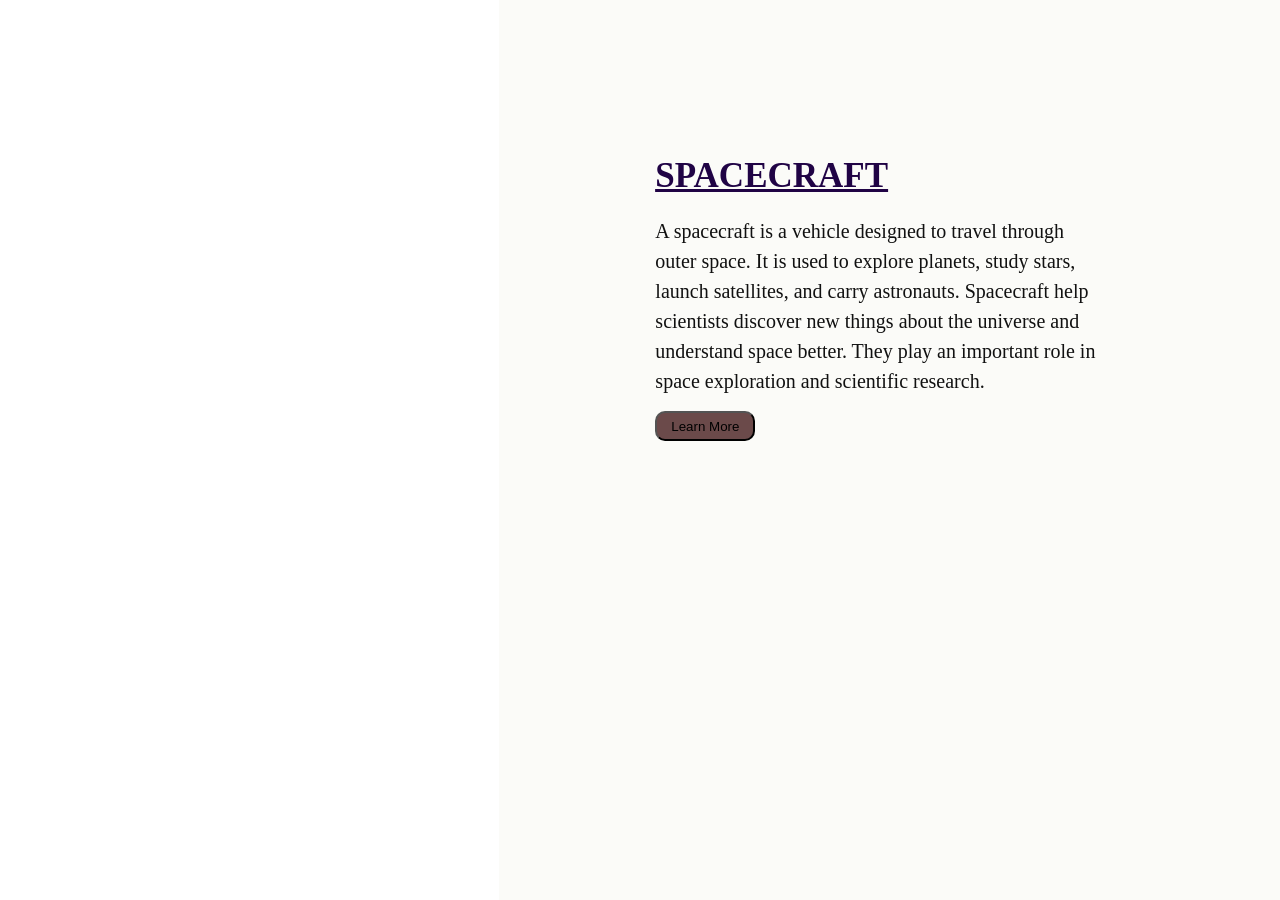
<file: index.html>
<!DOCTYPE html>
<html lang="en">
<head>
    <meta charset="UTF-8">
    <meta name="viewport" content="width=device-width, initial-scale=1.0">
    <title>DOCUMENT</title>
   <link rel="stylesheet" href="style5.css">
    
</head>
<style>
    
    </style>
<body>
    <div id="main"> 
        <div id="left"></div>
        
        <div id="right">
            <div id="box">
              <h1><ins>SPACECRAFT</ins></h1>
                <p>A spacecraft is a vehicle designed to travel through outer space. It is used to explore planets, study stars,
                 launch satellites, and carry astronauts. Spacecraft help scientists discover new things about the universe and
                 understand space better. They play an important role in space exploration and scientific research.</p>
        <button>Learn More</button>
        </div>
      </div>    
    </div>
</body>
</html>
</file>
<file: style5.css>
*{
  margin: 0;
  padding: 0;
  box-sizing: border-box;
}
html, body{
  height: 100%;
  width: 100%;
}

#main{
  display: flex;
  width: 100%;
  height: 100%;
}

#main #left{
  width: 39%;
  height: 100%;
  background-image: url("https://i.pinimg.com/736x/44/e3/dd/44e3dda12b322fa128b24bc738c4c637.jpg");
  image-rendering: pixelated;

}


#main #right{
  width:61%;
  height: 100%;
  align-items: center;
  background-color: lab(98.54% -0.52 1.42);
}

#right #box{
  padding: 20%;
  width: 97%;
  box-sizing: border-box;
}

  #box h1{
  color: lab(6.7% 27.35 -35.65);
  text-decoration: underline;
  text-weight: 200;
  font-size: 35px;
  
}

#box p{
  color: lab(5.06% 0 0);
  font-family: Cambria, Cochin, Georgia, Times, 'Times New Roman', serif ;
  font-size: 20px;
  padding-top: 20px;
  line-height: 1.5;
  text-align:left;
  
}

#box button{
  width: 100px;
  height: 30px;
  background-color: lab(35.16% 14.48 5.81);
  border-radius: 10px;
  margin-top: 15px;
  margin-bottom: 15px;
}
</file>
